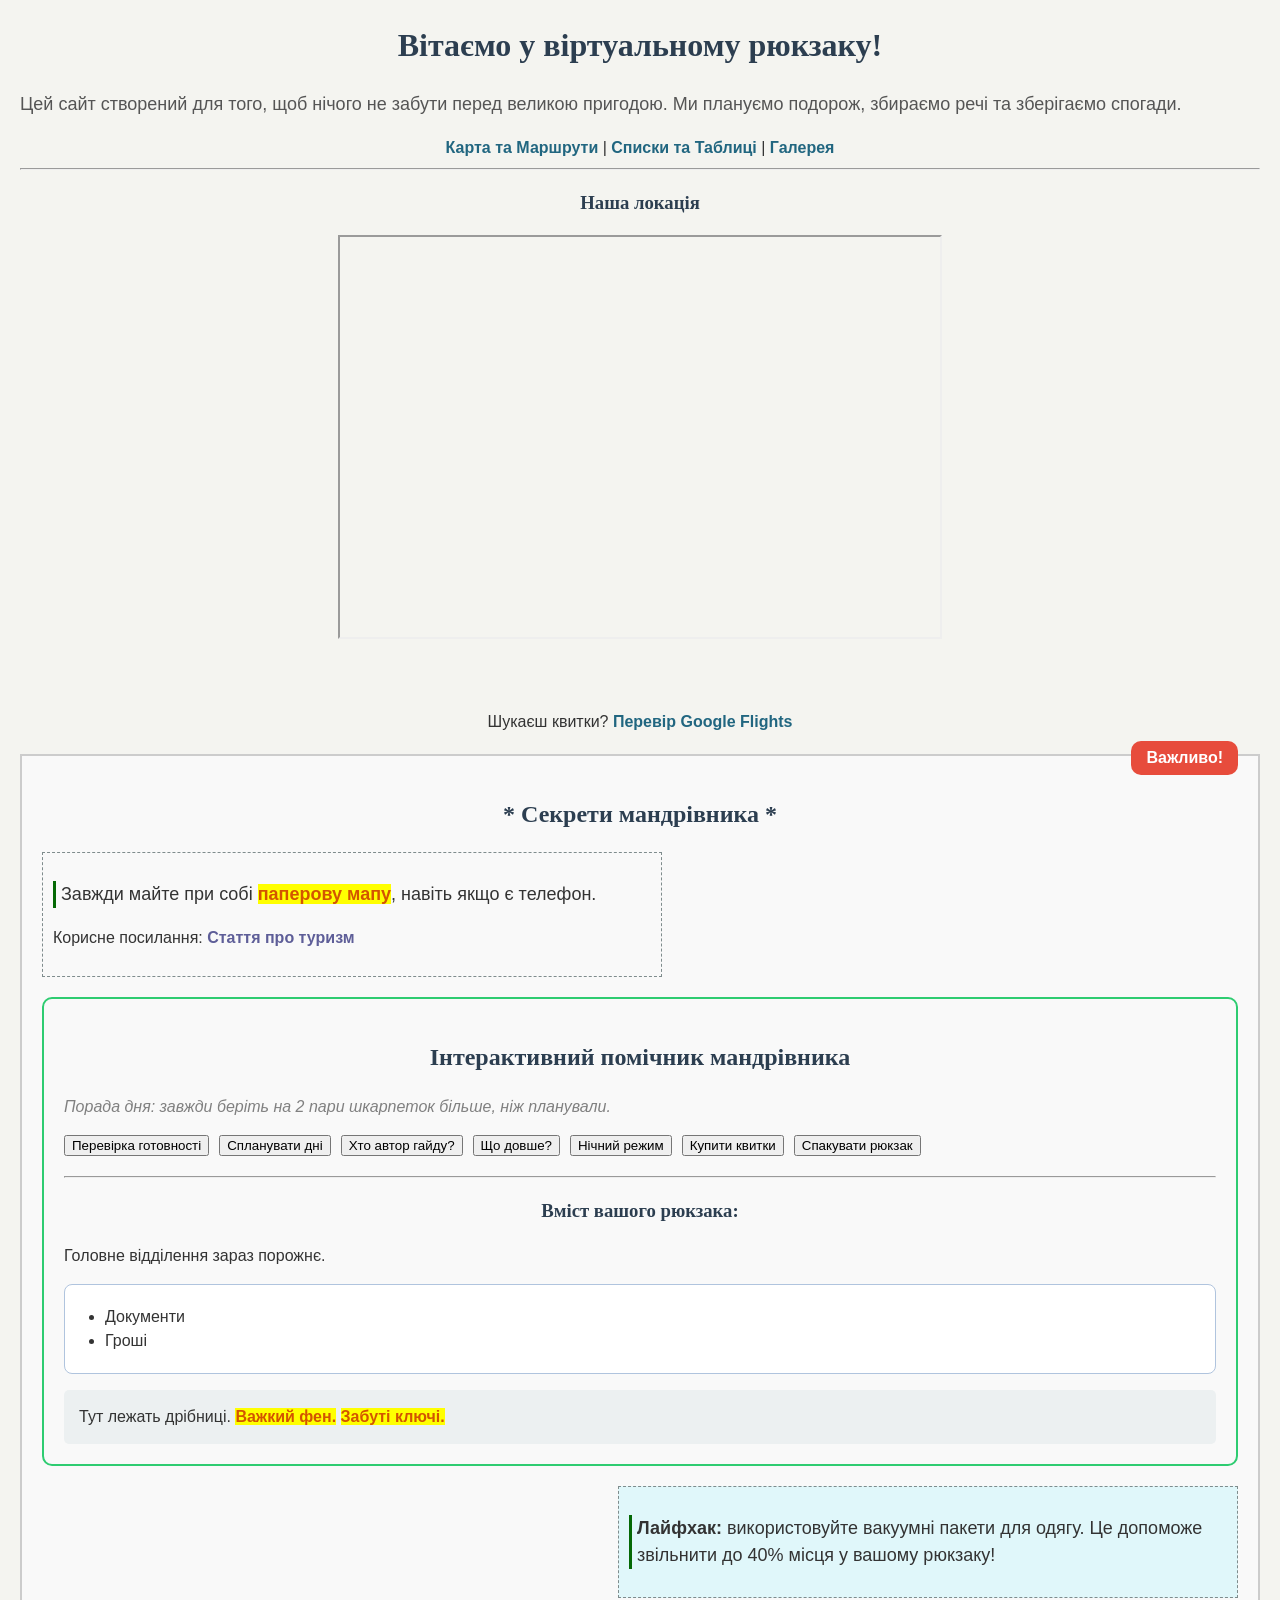
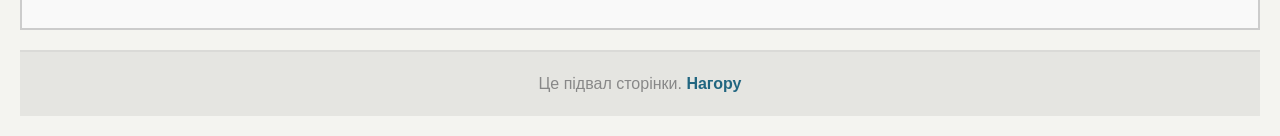
<file: index.html>
<!DOCTYPE html>
<html lang="en">
  <head>
    <meta charset="UTF-8" />
    <meta name="author" content="Lutai Mira" />
    <title>Рюкзак Мандрівника</title>

    <link rel="stylesheet" href="style.css" />

    <style>
      a {
        color: #216680; /* перебиває зелений зі css */
      }
      .footer {
        background-color: #2c18c0;
        color: #888;
        text-align: center;
        padding: 20px 0;
        border-top: 2px solid #dadad7;
        margin-top: auto;
      }
    </style>
  </head>

  <body>
    <h1>Вітаємо у віртуальному рюкзаку!</h1>

    <p style="font-size: 18px; text-align: justify; color: #555">
      Цей сайт створений для того, щоб нічого не забути перед великою пригодою.
      Ми плануємо подорож, збираємо речі та зберігаємо спогади.
    </p>

    <nav style="text-align: center">
      <a href="backpack.html"> Карта та Маршрути </a> |
      <a href="checklist.html"> Списки та Таблиці </a> |
      <a href="gallery.html"> Галерея</a>
    </nav>
    <hr />

    <h3>Наша локація</h3>
    <div style="text-align: center">
      <iframe
        src="https://www.google.com/maps/embed?pb=!1m18!1m12!1m3!1d2540.5!2d30.5!3d50.45!2m3!1f0!2f0!3f0!3m2!1i1024!2i768!4f13.1!3m3!1m2!1s0x0%3A0x0!2z!5e0!3m2!1suk!2sua!4v1"
        width="600"
        height="400"
        allowfullscreen=""
        loading="lazy"
      ></iframe>
    </div>

    <br /><br />

    <p style="text-align: center">
      Шукаєш квитки?
      <a href="https://www.google.com/flights" target="_blank"
        >Перевір Google Flights</a
      >
    </p>

    <div class="lab5-container">
      <h2 class="magic-title">Секрети мандрівника</h2>

      <div class="info-box">
        <p>
          Завжди майте при собі <span>паперову мапу</span>, навіть якщо є
          телефон.
        </p>
        <p>
          Корисне посилання:
          <a
            href="https://uk.wikipedia.org/wiki/Туризм"
            class="lab5-link"
            target="_blank"
            >Стаття про туризм</a
          >
        </p>
      </div>

      <div
        class="lab6-container"
        style="
          padding: 20px;
          border: 2px solid #2ecc71;
          margin: 20px 0;
          border-radius: 10px;
        "
      >
        <h2>Інтерактивний помічник мандрівника</h2>

        <script>
          // document.write виводить текст під час завантаження сторінки
          document.write(
            "<p style='color: gray;'><i>Порада дня: завжди беріть на 2 пари шкарпеток більше, ніж планували.</i></p>"
          );
        </script>

        <div
          style="display: flex; gap: 10px; flex-wrap: wrap; margin-bottom: 20px"
        >
          <button onclick="checkReadiness()">Перевірка готовності</button>
          <button onclick="planTrip()">Спланувати дні</button>
          <button onclick="showDeveloperInfo('Лутай', 'Міра')">
            Хто автор гайду?
          </button>
          <button onclick="compareBackpacks('Намет', 'Спальний мішок')">
            Що довше?
          </button>
          <button onclick="nightMode()">Нічний режим</button>
          <button onclick="buyTickets()">Купити квитки</button>
          <button onclick="packBackpack()">Спакувати рюкзак</button>
        </div>

        <hr />

        <h3>Вміст вашого рюкзака:</h3>
        <p id="main-pocket">Головне відділення зараз порожнє.</p>

        <ul class="travel-list">
          <li>Документи</li>
          <li>Гроші</li>
        </ul>

        <div
          id="side-pocket"
          style="background: #ecf0f1; padding: 15px; border-radius: 5px"
        >
          Тут лежать дрібниці.
          <span id="heavy-item">Важкий фен.</span>
          <span id="lost-item">Забуті ключі.</span>
        </div>
      </div>

      <script>
        function checkReadiness() {
          alert("Вітаємо в системі підготовки до походу!");
          let destination = prompt("Куди плануєте поїхати?", "Карпати");

          if (destination) {
            let isReady = confirm(
              `Ваша мета: ${destination}. Ви готові почати збори?`
            );
            if (isReady) {
              alert("Чудово! Переходьте до наступних кроків.");
            } else {
              alert("Нічого, час на підготовку ще є.");
            }
          }
        }
      </script>

      <script src="script.js"></script>

      <div class="info-box floating-box">
        <p>
          <strong>Лайфхак:</strong> використовуйте вакуумні пакети для одягу. Це
          допоможе звільнити до 40% місця у вашому рюкзаку!
        </p>
      </div>

      <div class="absolute-badge">Важливо!</div>

      <div style="clear: both"></div>
    </div>
    <p id="footer" class="footer">
      Це підвал сторінки. <a href="#top">Нагору </a>
    </p>
  </body>
</html>
</file>
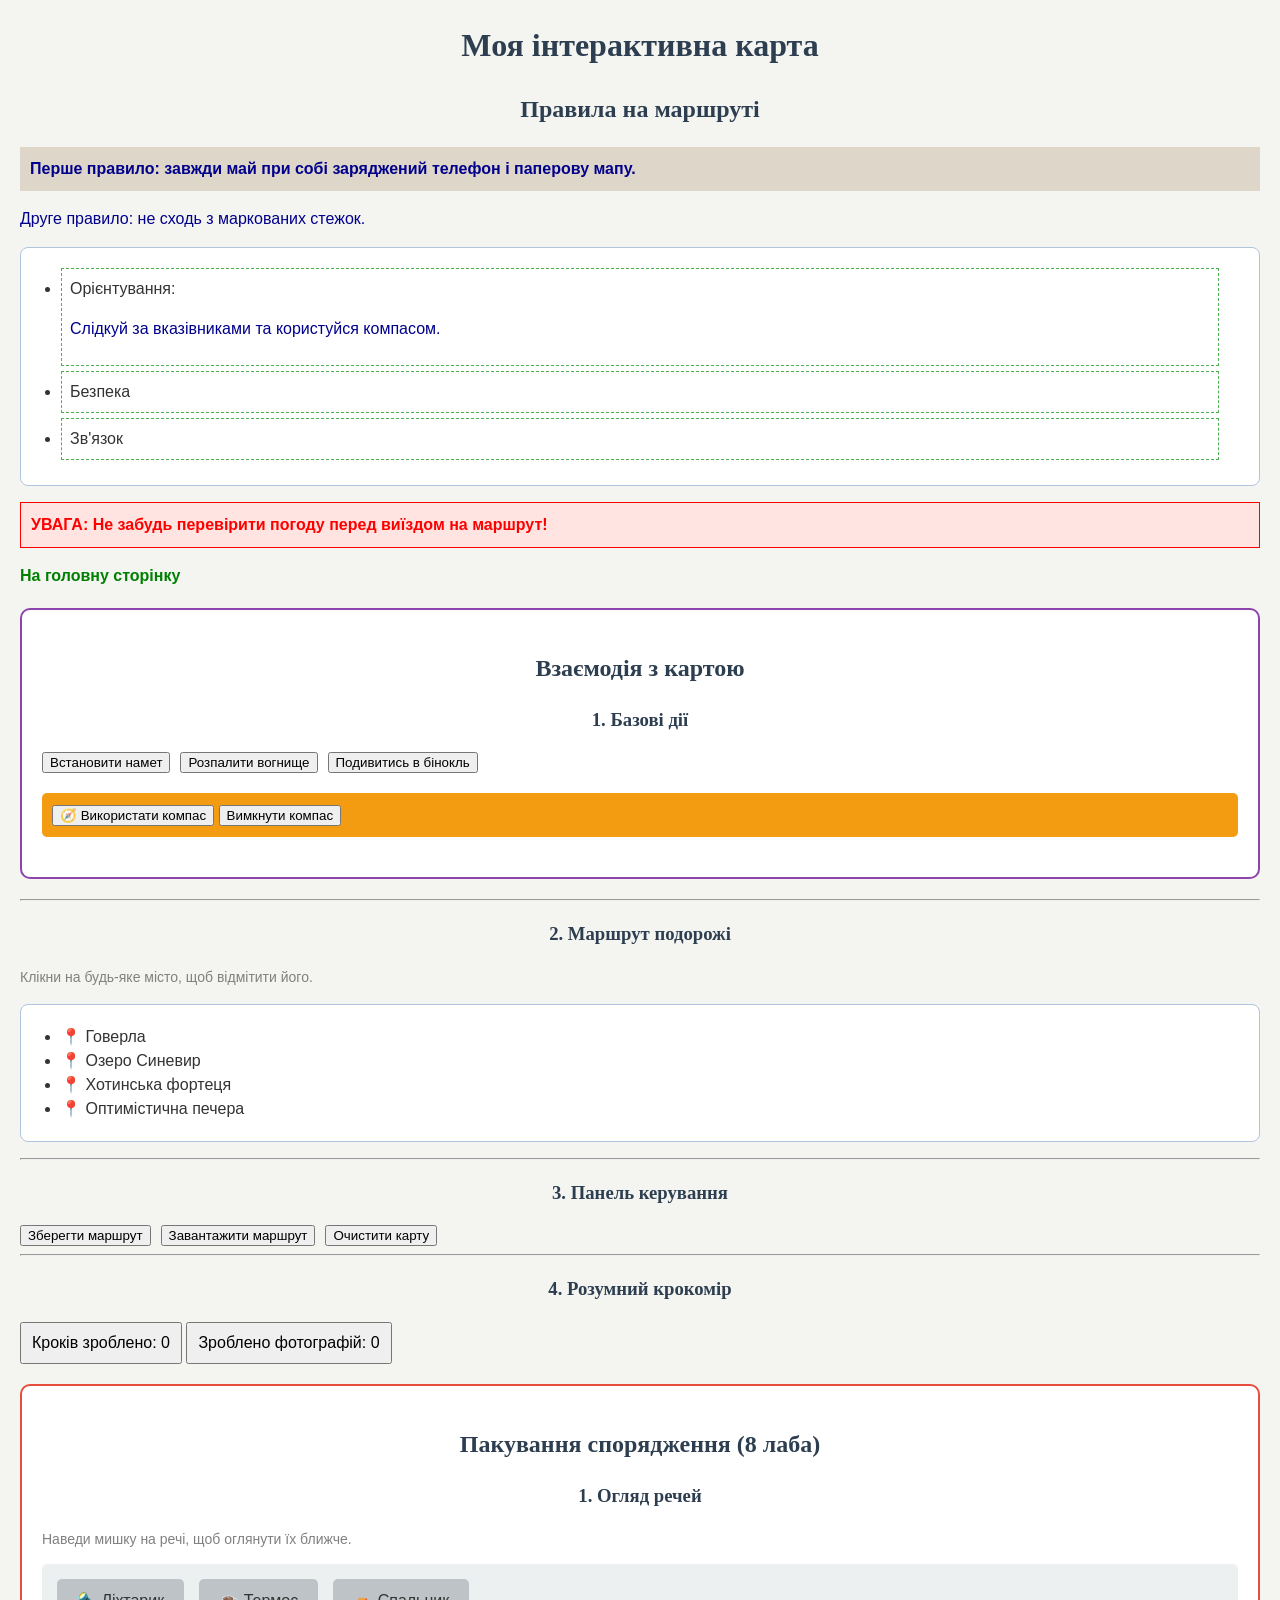
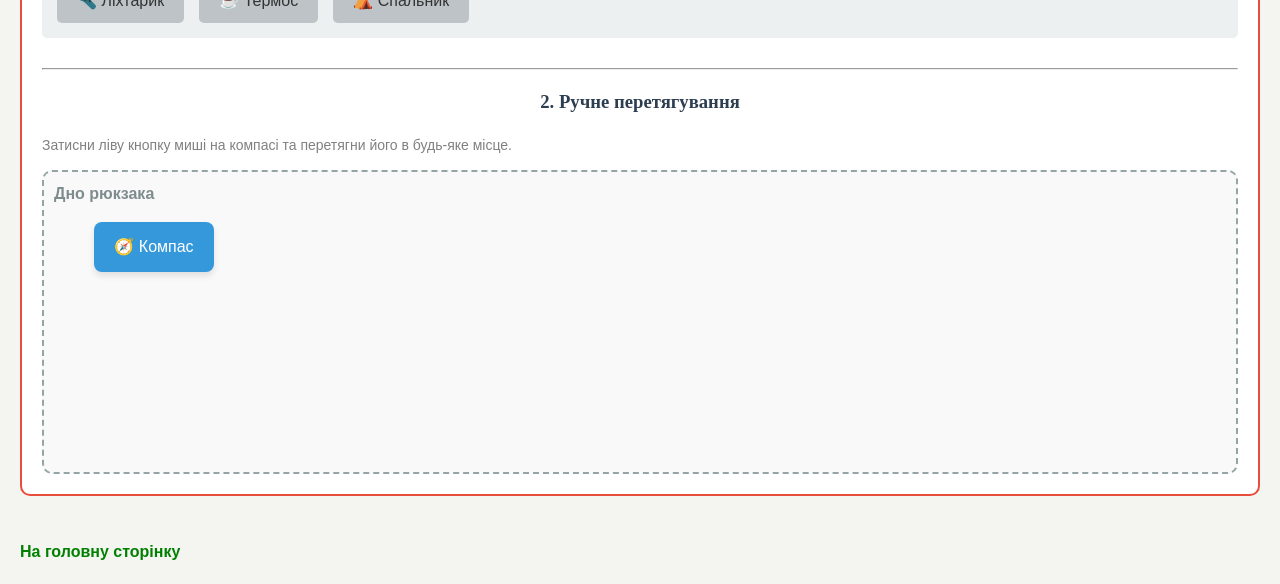
<file: backpack.html>
<!DOCTYPE html>
<html lang="en">
  <head>
    <meta charset="UTF-8" />
    <meta name="viewport" content="width=device-width, initial-scale=1.0" />
    <title>Карта та Маршрути</title>
    <link rel="stylesheet" href="style.css" />
  </head>
  <body background="https://www.transparenttextures.com/patterns/cubes.png">
    <h1>Моя інтерактивна карта</h1>

    <div class="advice-section">
      <h2>Правила на маршруті</h2>

      <p>Перше правило: завжди май при собі заряджений телефон і паперову мапу.</p>

      <p>Друге правило: не сходь з маркованих стежок.</p>

      <ul class="packing-list">
        <li>
          Орієнтування:
          <p>Слідкуй за вказівниками та користуйся компасом.</p>
        </li>
        <li>Безпека</li>
        <li>Зв'язок</li>
      </ul>
    </div>

    <p class="important-text">
      УВАГА: Не забудь перевірити погоду перед виїздом на маршрут!
    </p>
    <a href="index.html">На головну сторінку</a>
    <div
      class="lab7-container"
      style="
        padding: 20px;
        border: 2px solid #8e44ad;
        margin: 20px 0;
        border-radius: 10px;
        background: white;
      "
    >
      <h2>Взаємодія з картою</h2>

      <h3>1. Базові дії</h3>
      <div
        style="display: flex; gap: 10px; flex-wrap: wrap; margin-bottom: 20px"
      >
        <button onclick="attributeHandler()">Встановити намет</button>
        <button id="prop-btn">Розпалити вогнище</button>
        <button id="multi-btn">Подивитись в бінокль</button>
      </div>

      <div style="margin-bottom: 20px; padding: 10px; background: #f39c12; border-radius: 5px;">
        <button id="obj-btn">🧭 Використати компас</button>
        <button id="remove-obj-btn">Вимкнути компас</button>
      </div>
      </div>

      <hr />

      <h3>2. Маршрут подорожі</h3>
      <p style="font-size: 14px; color: gray">
        Клікни на будь-яке місто, щоб відмітити його.
      </p>
      <ul id="places-list" class="travel-list" style="cursor: pointer">
        <li>📍 Говерла</li>
        <li>📍 Озеро Синевир</li>
        <li>📍 Хотинська фортеця</li>
        <li>📍 Оптимістична печера</li>
      </ul>

      <hr />

      <h3>3. Панель керування</h3>
      <div id="travel-menu" style="display: flex; gap: 10px">
        <button data-action="save">Зберегти маршрут</button>
        <button data-action="load">Завантажити маршрут</button>
        <button data-action="clear">Очистити карту</button>
      </div>

      <hr />

      <h3>4. Розумний крокомір</h3>
      <button data-counter style="padding: 10px; font-size: 16px">
        Кроків зроблено: <span>0</span>
      </button>
      <button data-counter style="padding: 10px; font-size: 16px">
        Зроблено фотографій: <span>0</span>
      </button>
    </div>
    <div class="lab8-container" style="padding: 20px; border: 2px solid #e74c3c; margin: 20px 0; border-radius: 10px; background: white;">
      <h2>Пакування спорядження (8 лаба)</h2>
      
      <h3>1. Огляд речей</h3>
      <p style="font-size: 14px; color: gray;">Наведи мишку на речі, щоб оглянути їх ближче.</p>
      
      <div id="hover-zone" style="display: flex; gap: 15px; margin-bottom: 30px; padding: 15px; background: #ecf0f1; border-radius: 5px;">
        <div class="hover-item" style="padding: 10px 20px; background: #bdc3c7; border-radius: 5px; cursor: pointer; transition: 0.3s;">🔦 Ліхтарик</div>
        <div class="hover-item" style="padding: 10px 20px; background: #bdc3c7; border-radius: 5px; cursor: pointer; transition: 0.3s;">☕ Термос</div>
        <div class="hover-item" style="padding: 10px 20px; background: #bdc3c7; border-radius: 5px; cursor: pointer; transition: 0.3s;">⛺ Спальник</div>
      </div>

      <hr>

      <h3>2. Ручне перетягування</h3>
      <p style="font-size: 14px; color: gray;">Затисни ліву кнопку миші на компасі та перетягни його в будь-яке місце.</p>

      <div style="position: relative; height: 300px; border: 2px dashed #95a5a6; border-radius: 10px; background: #f9f9f9; overflow: hidden;">
        <div style="position: absolute; top: 10px; left: 10px; color: #7f8c8d; font-weight: bold;">Дно рюкзака</div>

        <div id="drag-item" style="width: 120px; height: 50px; background: #3498db; color: white; display: flex; align-items: center; justify-content: center; border-radius: 8px; cursor: grab; position: absolute; top: 50px; left: 50px; user-select: none; box-shadow: 0 4px 6px rgba(0,0,0,0.1);">
          🧭 Компас
        </div>
      </div>

    </div>
    <br />
     <a href="index.html">На головну сторінку</a>

    <script src="backpack.js"></script>
  </body>
</html>
</file>
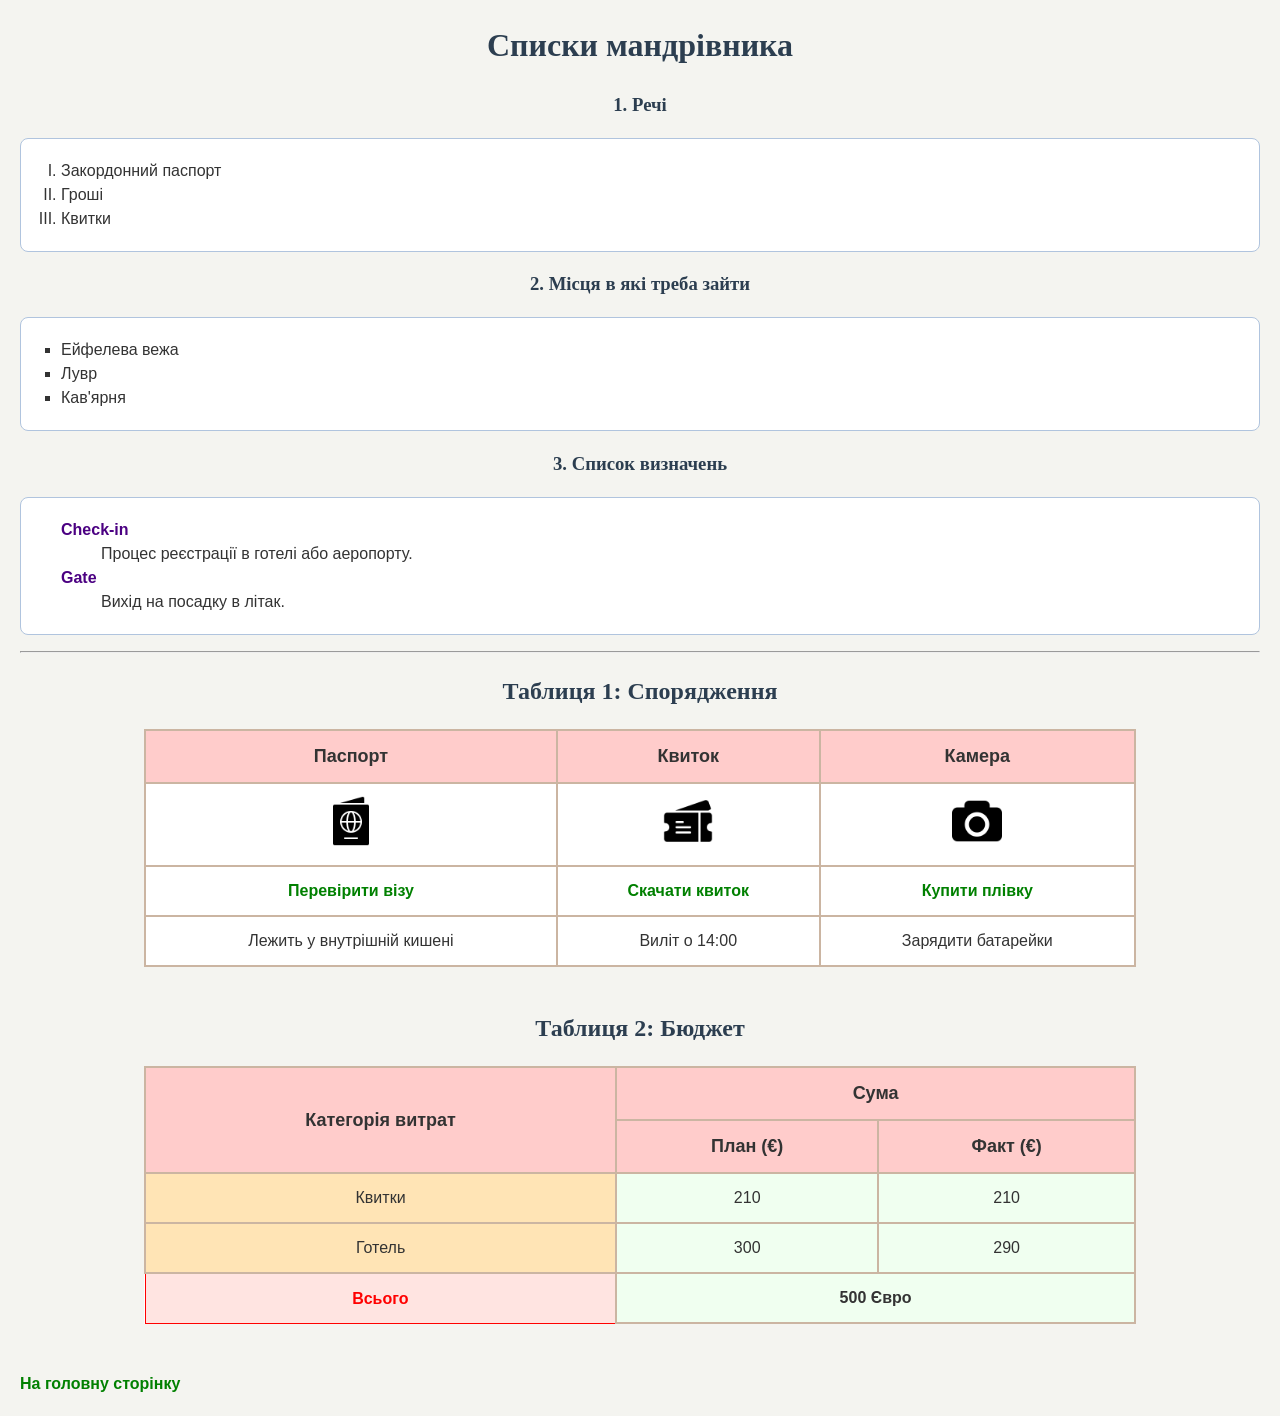
<file: checklist.html>
<!DOCTYPE html>
<html lang="en">
  <head>
    <meta charset="UTF-8" />
    <meta name="viewport" content="width=device-width, initial-scale=1.0" />
    <title>Чек лист</title>
    <link rel="stylesheet" href="style.css" />
  </head>
  <body>
    <h1>Списки мандрівника</h1>

    <h3>1. Речі</h3>
    <ol type="I">
      <li>Закордонний паспорт</li>
      <li>Гроші</li>
      <li>Квитки</li>
    </ol>

    <h3>2. Місця в які треба зайти</h3>
    <ul type="square">
      <li>Ейфелева вежа</li>
      <li>Лувр</li>
      <li>Кав'ярня</li>
    </ul>

    <h3>3. Список визначень</h3>
    <dl>
      <dt>Check-in</dt>
      <dd>Процес реєстрації в готелі або аеропорту.</dd>
      <dt>Gate</dt>
      <dd>Вихід на посадку в літак.</dd>
    </dl>

    <hr />

    <h2>Таблиця 1: Спорядження</h2>
    <table>
      
        <th>Паспорт</th>
        <th>Квиток</th>
        <th>Камера</th>
      </tr>
      <tr>
        <td>
          <img src="src/img/trip.png" width="50" height="50" alt="icon" />
        </td>
        <td>
          <img src="src/img/ticket.png" width="50" height="50" alt="icon" />
        </td>
        <td>
          <img
            src="src/img/photo-camera-interface-symbol-for-button.png"
            alt="icon"
            width="50"
            height="50"
          />
        </td>
      </tr>
      <tr>
        <td><a href="#">Перевірити візу</a></td>
        <td><a href="#">Скачати квиток</a></td>
        <td><a href="#">Купити плівку</a></td>
      </tr>
      <tr>
        <td>Лежить у внутрішній кишені</td>
        <td>Виліт о 14:00</td>
        <td>Зарядити батарейки</td>
      </tr>
    </table>

    <br />

    <h2 id="complex-table">Таблиця 2: Бюджет</h2>
    <table>
      <colgroup>
        <col span="1" style="background-color: #ffe4b5" />
        <col span="2" style="background-color: #f0fff0" />
      </colgroup>
      <tr>
        <th rowspan="2">Категорія витрат</th>
        <th colspan="2">Сума</th>
      </tr>
      <tr>
        <th>План (€)</th>
        <th>Факт (€)</th>
      </tr>
      <tr>
        <td>Квитки</td>
        <td>210</td>
        <td>210</td>
      </tr>
      <tr>
        <td>Готель</td>
        <td>300</td>
        <td>290</td>
      </tr>
      <tr>
        <td class="important-text">Всього</td>
        <td colspan="2"><b>500 Євро</b></td>
      </tr>
    </table>

    <br /><br />
    <a href="index.html">На головну сторінку</a>
  </body>
</html>
</file>
<file: style.css>
body {
    background-color: #f4f4f0;
    font-family: Arial, Helvetica, sans-serif;
    font-size: 16px;
    color: #333333;
    line-height: 1.5; /* міжрядковий інтервал */
    margin: 20px;
}

h1,
h2,
h3 {
    color: #2c3e50;
    text-align: center;
    font-family: 'Georgia', serif;
}

a {
    color: #008000;
    text-decoration: none;
    font-weight: bold; /* жирний текст*/
}

a:hover {
    text-decoration: underline;
    color: #ff8c00;
}

/* використ. індефікатора (ID) */
#footer {
    background-color: #e5e5e1;
    color: #888;
    text-align: center;
    padding: 20px 0;
    border-top: 2px solid #dadad7;
    margin-top: auto;
}

.important-text {
    color: #ff0000 !important;
    /* колір не можливо перебити іншим стилем */
    font-weight: bold;
    background-color: #ffe4e1;
    padding: 10px;
    border: 1px solid red;
}

ul,
ol,
dl {
    background-color: #ffffff;
    border: 1px solid #b0c4de;
    padding: 20px 40px;
    border-radius: 8px;
}

dt {
    font-weight: bold;
    color: #4b0082;
}

table {
    width: 80%;
    margin: 0 auto;
    border-collapse: collapse; /* прибирає подвійні рамки */
    background-color: #ffffff;
}

th,
td {
    border: 2px solid #cbb5a2;
    padding: 12px;
    text-align: center;
}

/* унікальне для 2 таблиці */
th {
    background-color: #ffcccb;
    color: #333;
    font-size: 18px;
}

/* === ЛАБОРАТОРНА 4 === */

/* 1. СУСІДНІЙ селектор */
h2+p {
    background-color: #dfd6ca;
    font-weight: bold;
    padding: 10px;
}

/* 2. ДОЧІРНІЙ селектор */
.packing-list>li {
    border: 1px dashed #4CAF50;
    margin-bottom: 5px;
    padding: 8px;
}

/* 3. КОНТЕКСТНИЙ селектор */
.advice-section>p {
    color: #ea570e;
}
/* 3. КОНТЕКСТНИЙ селектор */
.advice-section p {
    color: #00008b;
}


/* === лабораторна 5 === */

/* 1. блочні елементи та відносне позиціонування */
.lab5-container {
    position: relative;
    background-color: #f9f9f9;
    padding: 20px;
    border: 2px solid #ccc;
    margin: 20px 0;
}

/* 2. рядковий елемент (span) */
.lab5-container span {
    background-color: #ffff00;
    font-weight: bold;
    color: #d35400;
}

/* 3. плаваючий блок (float) */
.floating-box {
    float: right;
    width: 40%;
    background-color: #e0f7fa;
    border: 1px solid #00acc1;
    padding: 10px;
}

/* звичайний блок для контрасту */
.info-box {
    border: 1px dashed #7f8c8d;
    padding: 10px;
    margin-bottom: 10px;
    width: 50%;
}

/* 4. абсолютне позиціонування (position) */
.absolute-badge {
    position: absolute;
    top: -15px;
    right: 20px;
    background-color: #e74c3c;
    color: white;
    padding: 5px 15px;
    border-radius: 10px;
    font-weight: bold;
}

/* 5. псевдокласи для посилань (:link, :visited, :hover, :active) */
a.lab5-link:link {
    color: rgb(94, 94, 152);
    text-decoration: none;
}

/* не відвідане */
a.lab5-link:visited {
    color: purple;
}

/* відвідане */
a.lab5-link:hover {
    color: orange;
    text-decoration: underline;
}

/* при наведенні миші */
a.lab5-link:active {
    color: red;
}

/* у момент кліку */

/* 6. псевдоклас :first-child */
.info-box p:first-child {
    font-size: 18px;
    border-left: 3px solid rgb(5, 105, 5);
    padding-left: 5px;
}

/* 7. псевдоелементи :before та :after */
.magic-title:before {
    content: " * ";
}

.magic-title:after {
    content: "  * ";
}

/* Клас для підсвічування обраного міста */
.highlight-place {
    background-color: #f1c40f !important;
    border-left-color: #e67e22 !important;
    color: #000 !important;
    font-weight: bold !important;
}

/* стилі для 8 лаби: підсвічування при наведенні миші (mouseover) */
.hover-active {
    background-color: #2ecc71 !important;
    color: white;
    transform: scale(1.1);
    /* трохи збільшуємо об'єкт */
    box-shadow: 0 5px 15px rgba(0, 0, 0, 0.2);
}
</file>
